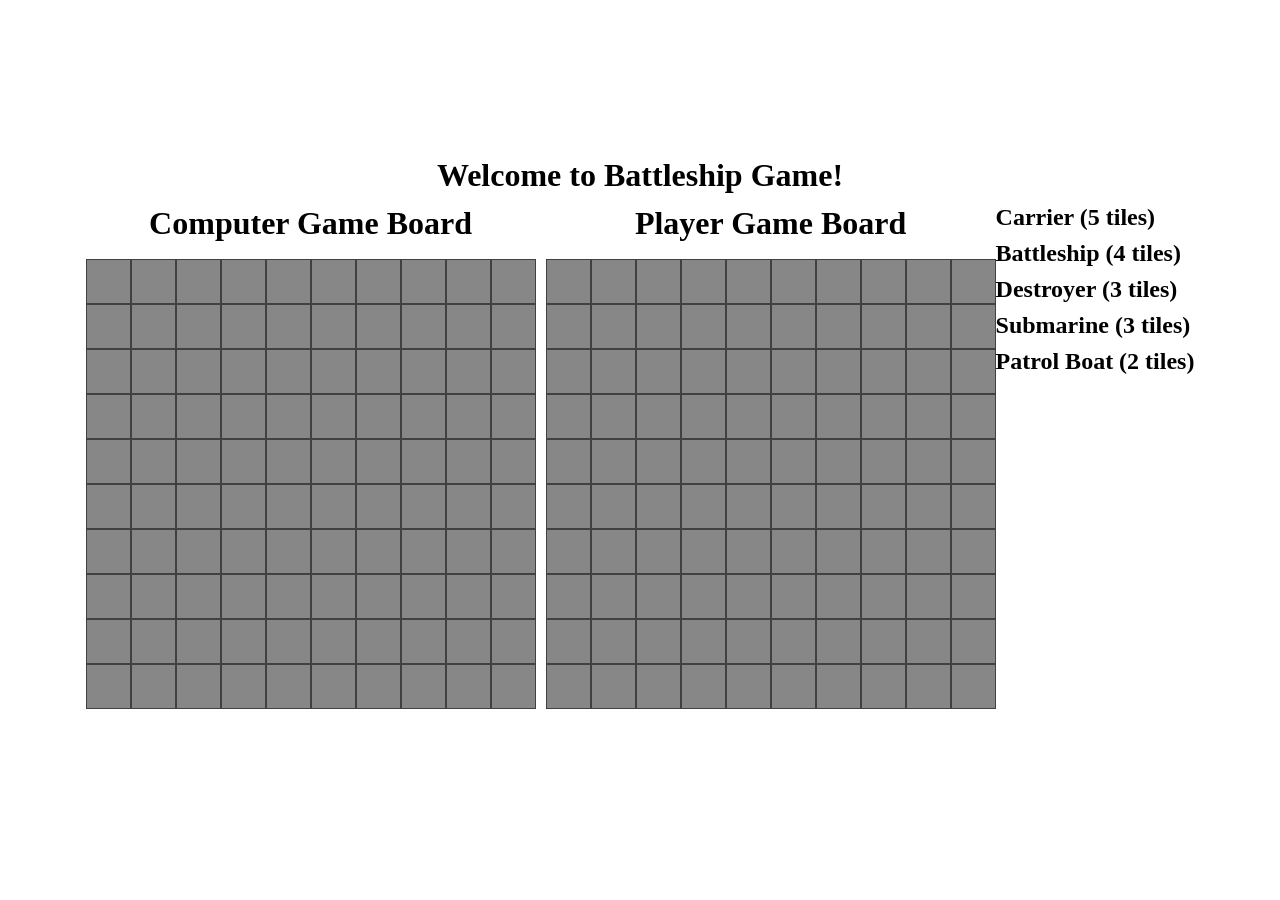
<file: index.html>
<!doctype html><html lang="en"><head><meta charset="UTF-8"/><meta name="viewport" content="width=device-width,initial-scale=1"/><title>Document</title><script defer="defer" src="app.bundle.js"></script></head><body><h1>Welcome to Battleship Game!</h1><div class="game-environment"><div id="boards-container"><h1>Computer Game Board</h1><h1>Player Game Board</h1><div id="board-1"></div><div id="board-2"></div></div><div class="ships"><h2 id="Carrier" draggable="true" data-ship-type="Carrier">Carrier (5 tiles)</h2><h2 id="Battleship" draggable="true" data-ship-type="Battleship">Battleship (4 tiles)</h2><h2 id="Destroyer" draggable="true" data-ship-type="Destroyer">Destroyer (3 tiles)</h2><h2 id="Submarine" draggable="true" data-ship-type="Submarine">Submarine (3 tiles)</h2><h2 id="Patrol" draggable="true" data-ship-type="Patrol Boat">Patrol Boat (2 tiles)</h2></div></div></body></html>
</file>
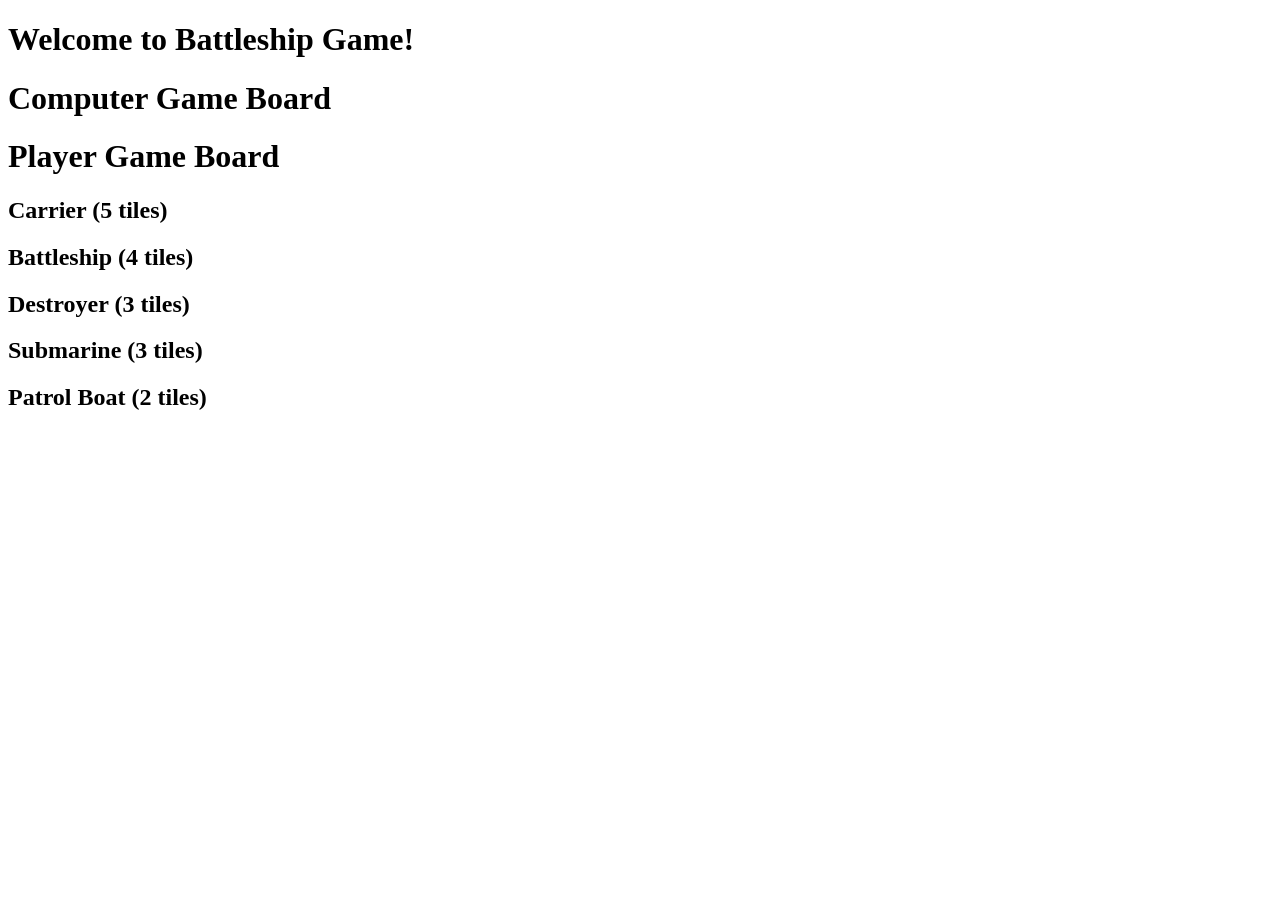
<file: src/index.html>
<!doctype html>
<html lang="en">
  <head>
    <meta charset="UTF-8" />
    <meta name="viewport" content="width=device-width, initial-scale=1.0" />
    <title>Document</title>
  </head>
  <body>
    <h1>Welcome to Battleship Game!</h1>
    <div class="game-environment">
      <div id="boards-container">
        <h1>Computer Game Board</h1>
        <h1>Player Game Board</h1>
        <div id="board-1"></div>
        <div id="board-2"></div>
      </div>
      <div class="ships">
        <h2 id="Carrier" draggable="true" data-ship-type="Carrier">
          Carrier (5 tiles)
        </h2>
        <h2 id="Battleship" draggable="true" data-ship-type="Battleship">
          Battleship (4 tiles)
        </h2>
        <h2 id="Destroyer" draggable="true" data-ship-type="Destroyer">
          Destroyer (3 tiles)
        </h2>
        <h2 id="Submarine" draggable="true" data-ship-type="Submarine">
          Submarine (3 tiles)
        </h2>
        <h2 id="Patrol" draggable="true" data-ship-type="Patrol Boat">
          Patrol Boat (2 tiles)
        </h2>
      </div>
    </div>
  </body>
</html>
</file>
